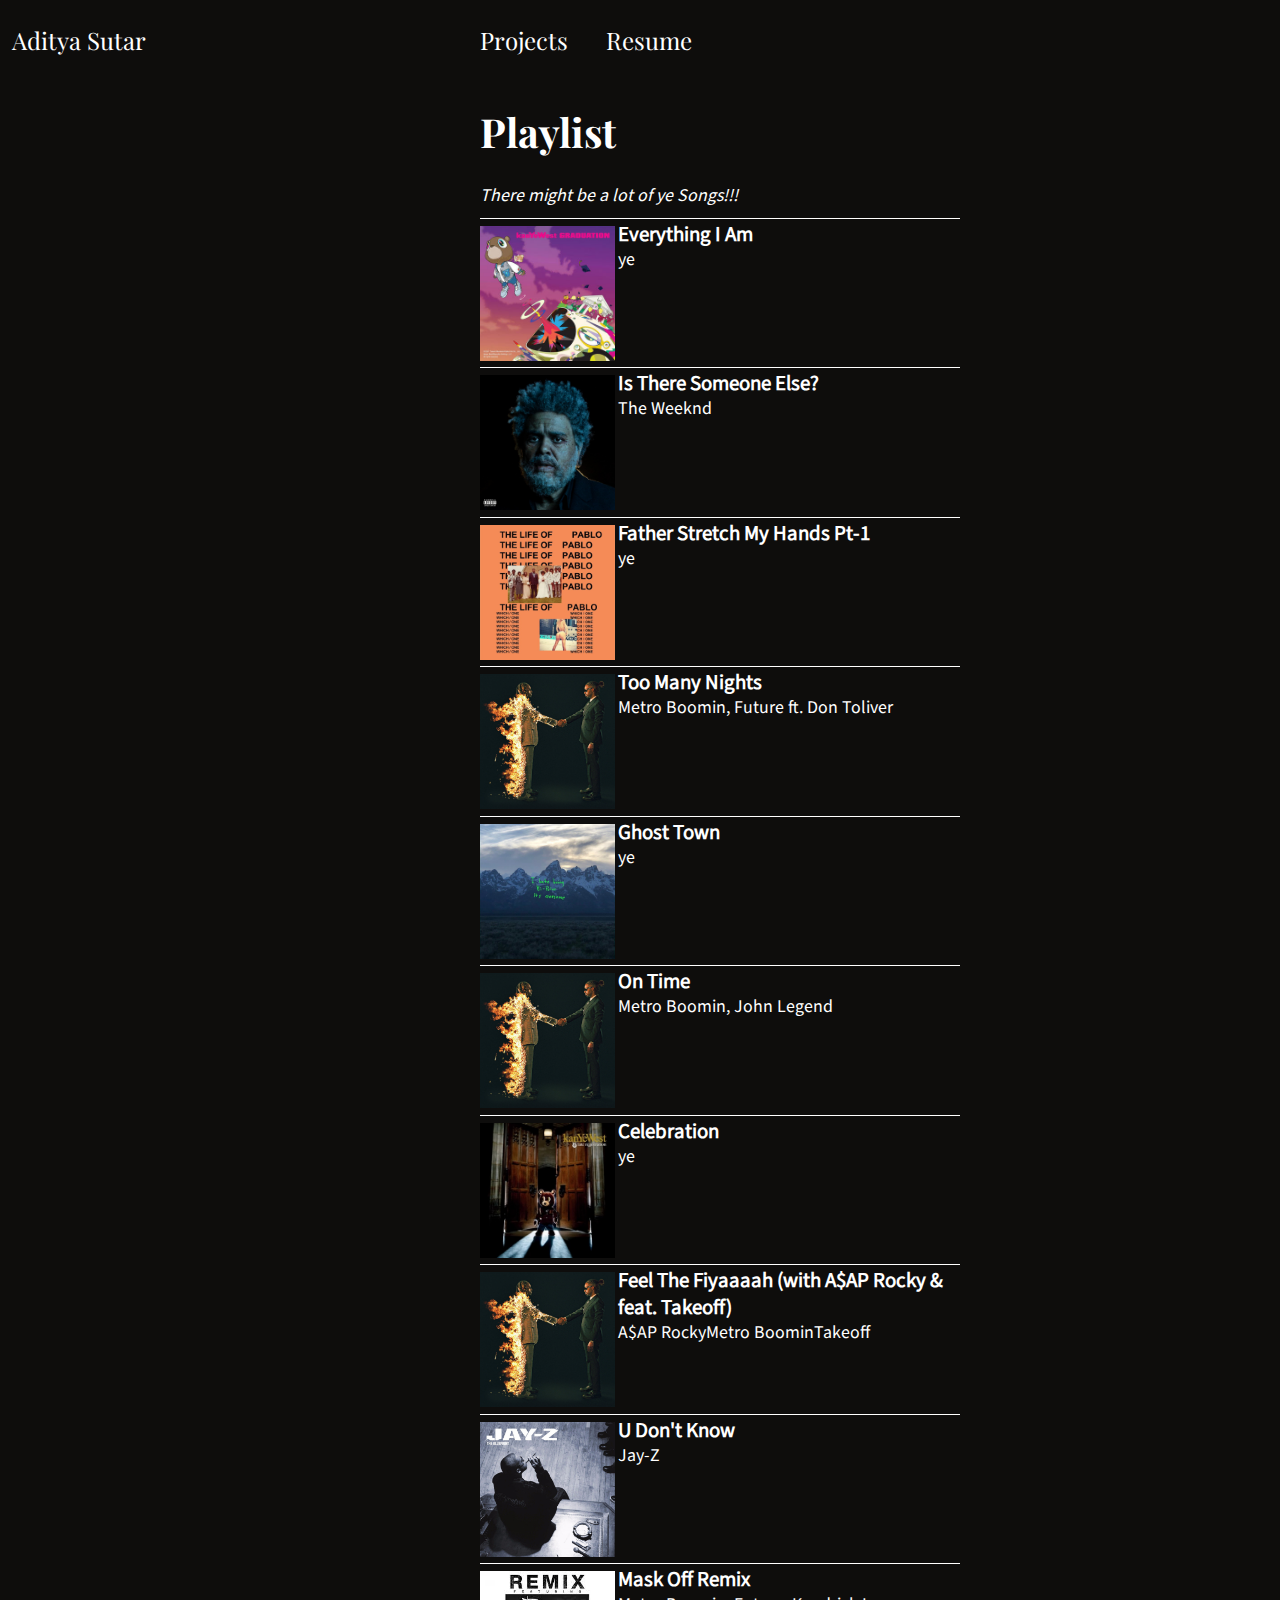
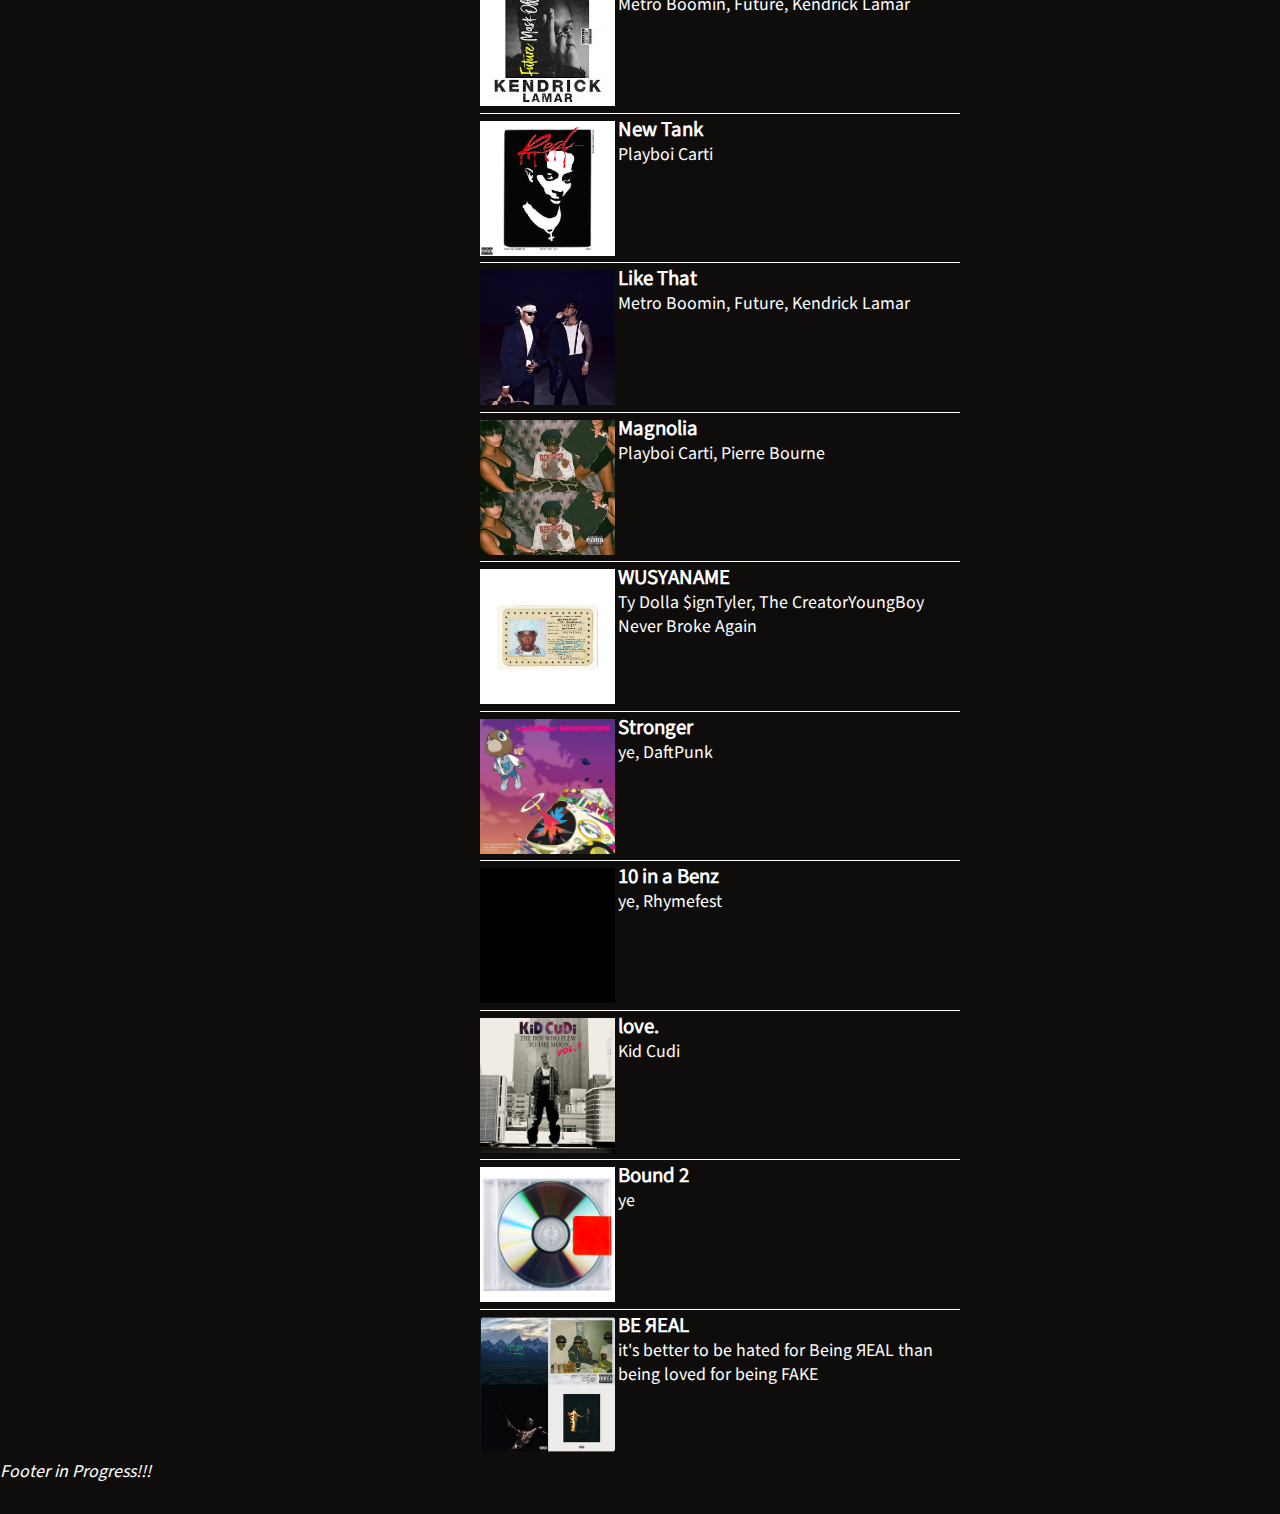
<file: playlist.html>
<!DOCTYPE html>
<html lang="en">
<head>
    <meta charset="UTF-8">
    <meta name="viewport" content="width=device-width, initial-scale=1.0">
    <meta name="description" content="Personal Portfolio of Aditya Sutar">
    <link rel="icon" type="image/x-icon" href="../favicon_io/favicon.ico">
    <link rel="preconnect" href="https://fonts.googleapis.com">
    <link rel="preconnect" href="https://fonts.gstatic.com" crossorigin>
    <link href="https://fonts.googleapis.com/css2?family=Chocolate+Classical+Sans&display=swap" rel="stylesheet">
    <link href="https://fonts.googleapis.com/css2?family=Inter:wght@100..900&family=Playfair+Display:ital,wght@0,400..900;1,400..900&display=swap" rel="stylesheet">
    <link rel="stylesheet" href="style.css">
    <link rel="stylesheet" href="https://fonts.googleapis.com/css2?family=Material+Symbols+Outlined:opsz,wght,FILL,GRAD@20..48,100..700,0..1,-50..200" />
    <title>ADS | Playlist</title>
</head>
<body>
    <div class="mediabox">
        <div class="container">
            <div class="item1">
                <a class="aditya_sutar" href="./home/index.html">Aditya Sutar</a>
            </div>

            <nav class="item2">
                <ul>
                    <li><a class="nav_links" href="">Projects</a></li>
                    <li><a class="nav_links" href="">Resume</a></li>
                </ul>
            </nav>
        </div>
            
        <div class="playlist_wrapper">
            <div class="item3">
                <h1>Playlist</h1>
                <p style="font-style: italic; margin-bottom: 2.5%; padding: 0;">There might be a lot of ye Songs!!!</p>
                <a href="https://open.spotify.com/track/0NrtwAmRAdLxua31SzHvXr?si=ca90d6972c7b4ebf" target="_blank" class="plainlink">
                    <div class="content">
                        <figure>
                            <img class="" loading="lazy" src="/favicon_io/Graduation_(album).jpg" style="color: transparent;" width="1533" height="1533">
                        </figure>
                        <div class="h3">
                            <h3 class="wriiten_matter">
                                Everything I Am
                            </h3>
                            <p>ye</p>
                        </div>
                    </div>
                </a>
                
                <a href="https://open.spotify.com/track/0mL82sxCRjrs3br407IdJh?si=1b13201634c741ee" target="_blank" class="plainlink">
                    <div class="content">
                        <figure>
                            <img class="" loading="lazy" src="/favicon_io/dawnfm.jpg" style="color: transparent;" width="1533" height="1533">
                        </figure>
                        <div class="h3">
                            <h3 class="wriiten_matter">
                                Is There Someone Else?
                            </h3>
                            <p>The Weeknd</p>
                        </div>
                    </div>
                </a>

                <a href="https://open.spotify.com/track/4KW1lqgSr8TKrvBII0Brf8?si=5af24fbc4dda48ef" target="_blank" class="plainlink">
                    <div class="content">
                        <figure>
                            <img class="" loading="lazy" src="/favicon_io/stpablo.jpg" style="color: transparent;" width="1533" height="1533">
                        </figure>
                        <div class="h3">
                            <h3 class="wriiten_matter">
                                Father Stretch My Hands Pt-1
                            </h3>
                            <p>ye</p>
                        </div>
                    </div>
                </a>
                
                <a href="https://open.spotify.com/track/2Hh3ETdQKrmSI3QS0hme7g?si=e2f657e1f8124477" target="_blank" class="plainlink">
                    <div class="content">
                        <figure>
                            <img class="" loading="lazy" src="/favicon_io/supes.jpg" style="color: transparent;" width="1533" height="1533">
                        </figure>
                        <div class="h3">
                            <h3 class="wriiten_matter">
                                Too Many Nights 
                            </h3>
                            <p>Metro Boomin, Future ft. Don Toliver</p>
                        </div>
                    </div>
                </a>

                <a href="https://open.spotify.com/track/7vgTNTaEz3CsBZ1N4YQalM?si=f04218c8af304220" target="_blank" class="plainlink">
                    <div class="content">
                        <figure>
                            <img class="" loading="lazy" src="/favicon_io/ghostown.jpg" style="background-color: transparent;" width="1533" height="1533">
                        </figure>
                        <div class="h3">
                            <h3 class="wriiten_matter">
                                Ghost Town 
                            </h3>
                            <p>ye</p>
                        </div>
                    </div>
                </a>

                <a href="https://open.spotify.com/track/0YFqKxV9uNu6LUeYkLOKRS?si=e3739d04a62642fd" target="_blank" class="plainlink">
                    <div class="content">
                        <figure>
                            <img class="" loading="lazy" src="/favicon_io/supes.jpg" style="background-color: transparent;" width="1533" height="1533">
                        </figure>
                        <div class="h3">
                            <h3 class="wriiten_matter">
                                On Time 
                            </h3>
                            <p>Metro Boomin, John Legend</p>
                        </div>
                    </div>
                </a>

                <a href="https://open.spotify.com/track/7jAxGkXU58FwNMjqoMahn7?si=1de7ed8d7f274993" target="_blank" class="plainlink">
                    <div class="content">
                        <figure>
                            <img class="" loading="lazy" src="/favicon_io/Late_registration_cd_cover.jpg" style="background-color: transparent;" width="1533" height="1533">
                        </figure>
                        <div class="h3">
                            <h3 class="wriiten_matter">
                                Celebration
                            </h3>
                            <p>ye</p>
                        </div>
                    </div>
                </a>

                <a href="https://open.spotify.com/track/3SsJ17EnPIu1B4GZshqjIS?si=0dc67e1ef22a4f6e" target="_blank" class="plainlink">
                    <div class="content">
                        <figure>
                            <img class="" loading="lazy" src="/favicon_io/supes.jpg" style="color: transparent;" width="1533" height="1533">
                        </figure>
                        <div class="h3">
                            <h3 class="wriiten_matter">
                                Feel The Fiyaaaah (with A$AP Rocky & feat. Takeoff) 
                            </h3>
                            <p>A$AP RockyMetro BoominTakeoff</p>
                        </div>
                    </div>
                </a>

                <a href="https://open.spotify.com/track/4O7oKy8YADaBrbehcPl0kE?si=3d289023cf204a1d" target="_blank" class="plainlink">
                    <div class="content">
                        <figure>
                            <img class="" loading="lazy" src="/favicon_io/uDontKnowJAyz.jpg" style="background-color: transparent;" width="1533" height="1533">
                        </figure>
                        <div class="h3">
                            <h3 class="wriiten_matter">
                                U Don't Know 
                            </h3>
                            <p>Jay-Z</p>
                        </div>
                    </div>
                </a>

                <a href="https://open.spotify.com/track/6dVZCbi9CYtD9LjAHXRjIG?si=f51e2d2509ed4b03" target="_blank" class="plainlink">
                    <div class="content">
                        <figure>
                            <img class="" loading="lazy" src="/favicon_io/maskoffKDOT.jpg" style="background-color: transparent;" width="1533" height="1533">
                        </figure>
                        <div class="h3">
                            <h3 class="wriiten_matter">
                                Mask Off Remix 
                            </h3>
                            <p>Metro Boomin, Future, Kendrick Lamar</p>
                        </div>
                    </div>
                </a>

                <a href="https://open.spotify.com/track/4txKMpsSfZRV6durPuHVq0?si=ad999cff6568435c" target="_blank" class="plainlink">
                    <div class="content">
                        <figure>
                            <img class="" loading="lazy" src="/favicon_io/cartired.jpg" style="background-color: transparent;" width="1533" height="1533">
                        </figure>
                        <div class="h3">
                            <h3 class="wriiten_matter">
                                New Tank 
                            </h3>
                            <p>Playboi Carti</p>
                        </div>
                    </div>
                </a>

                <a href="https://open.spotify.com/track/2tudvzsrR56uom6smgOcSf?si=64474c7b1e2d47e8" target="_blank" class="plainlink">
                    <div class="content">
                        <figure>
                            <img class="" loading="lazy" src="/favicon_io/likethta.png" style="color: transparent;" width="1533" height="1533">
                        </figure>
                        <div class="h3">
                            <h3 class="wriiten_matter">
                                Like That
                            </h3>
                            <p>Metro Boomin, Future, Kendrick Lamar</p>
                        </div>
                    </div>
                </a>

                <a href="https://open.spotify.com/track/1e1JKLEDKP7hEQzJfNAgPl?si=d749781ebcc14d4a" target="_blank" class="plainlink">
                    <div class="content">
                        <figure>
                            <img class="" loading="lazy" src="/favicon_io/magnolia.jpg" style="background-color: transparent;" width="1533" height="1533">
                        </figure>
                        <div class="h3">
                            <h3 class="wriiten_matter">
                                Magnolia 
                            </h3>
                            <p>Playboi Carti, Pierre Bourne</p>
                        </div>
                    </div>
                </a>

                <a href="https://open.spotify.com/track/5B0kgjHULYJhAQkK5XsMoC?si=7d4e03412b8244d7" target="_blank" class="plainlink">
                    <div class="content">
                        <figure>
                            <img class="" loading="lazy" src="/favicon_io/wusyaname.png" style="background-color: transparent;" width="1533" height="1533">
                        </figure>
                        <div class="h3">
                            <h3 class="wriiten_matter">
                                WUSYANAME
                            </h3>
                            <p>Ty Dolla $ignTyler, The CreatorYoungBoy Never Broke Again</p>
                        </div>
                    </div>
                </a>

                <a href="https://open.spotify.com/track/0j2T0R9dR9qdJYsB7ciXhf?si=59f6d3cc91a5452b" target="_blank" class="plainlink">
                    <div class="content">
                        <figure>
                            <img class="" loading="lazy" src="/favicon_io/Graduation_(album).jpg" style="color: transparent;" width="1533" height="1533">
                        </figure>
                        <div class="h3">
                            <h3 class="wriiten_matter">
                                Stronger
                            </h3>
                            <p>ye, DaftPunk</p>
                        </div>
                    </div>
                </a>

                <a href="https://youtu.be/daueUKfWGzk?si=bfNTY8N6XXqd1Il1" target="_blank" class="plainlink">
                    <div class="content">
                        <figure>
                            <img class="" loading="lazy" src="/favicon_io/donda.png" style="color: transparent;" width="1533" height="1533">
                        </figure>
                        <div class="h3">
                            <h3 class="wriiten_matter">
                                10 in a Benz
                            </h3>
                            <p>ye, Rhymefest</p>
                        </div>
                    </div>
                </a>

                <a href="https://open.spotify.com/track/5XFoaqV1Z8XaLJidchVWhh?si=a6fa5c5d70704bc1" target="_blank" class="plainlink">
                    <div class="content">
                        <figure>
                            <img class="" loading="lazy" src="/favicon_io/lovekidcudi.jpg" style="color: transparent;" width="1533" height="1533">
                        </figure>
                        <div class="h3">
                            <h3 class="wriiten_matter">
                                love.
                            </h3>
                            <p>Kid Cudi</p>
                        </div>
                    </div>
                </a>

                <a href="https://open.spotify.com/track/3sNVsP50132BTNlImLx70i?si=6afb41bb6cb04e09" target="_blank" class="plainlink">
                    <div class="content">
                        <figure>
                            <img class="" loading="lazy" src="/favicon_io/bound2.jpg" style="color: transparent;" width="1533" height="1533">
                        </figure>
                        <div class="h3">
                            <h3 class="wriiten_matter">
                                Bound 2
                            </h3>
                            <p>ye</p>
                        </div>
                    </div>
                </a>

                <a href="https://open.spotify.com/playlist/4EwNBKgdNxpPnZapUtktvl" target="_blank" class="plainlink">
                    <div class="content">
                        <figure>
                            <img class="" loading="lazy" src="/favicon_io/playlistpic.png" style="color: transparent;" width="1533" height="1533">
                        </figure>
                        <div class="h3">
                            <h3 class="wriiten_matter">
                                BE ЯEAL
                            </h3>
                            <p>it's better to be hated for Being ЯEAL than being loved for being FAKE</p>
                        </div>
                    </div>
                </a>

            </div>
        </div>    

        </div>
            <div class="item4">
                <p style="font-style: italic; margin-bottom: 2.5%; padding: 0;">
                    Footer in Progress!!!
                </p>
            </div>
        </div>
</body>
</html>
</file>
<file: style.css>
/* Base Styles */
* {
    font-family: "Chocolate Classical Sans", sans-serif;
    background-color: #0E0D0C;
    color: white;
    box-sizing: border-box;
    margin: 0;
    padding: 0;
}


body{
    min-width: 420px;
}

html {
    scroll-behavior: smooth;
}

.intro, .work1, .work2, .projects {
    font-size: clamp(1.5rem, 8vmin, 3.5rem);
    letter-spacing: -2px;
    color: white;
    padding-left: 2.5rem;
    padding-right: 2.5rem;
}

.intro1 {
    color: white;
    font-style: italic;
    font-family: "Playfair Display", serif;
    text-decoration-color: red;
}

.intro1:hover {
    color: red;
    transition: 0.3s ease-in-out;
}

.work {
    display: flex;
    flex-wrap: wrap;
    padding-top: 2rem;
}

.work1, .work2 {
    width: 50%;
    height: 98vh;
    color: #0E0D0C;
    border: 1rem solid transparent;
    background-color: rgb(255, 145, 0);
    text-align: center;
    justify-content: center;
    display: flex;
}

.work1{
    color: #FFE4E1;
}

.work2 {
    background-color: #15d41f;
    color: #FFE4E1;
}

.work1 div, .work2 div {
    width: 100%;
    text-align: center;
    background-color: inherit;
    color: inherit;
}

.work1:hover {
    background-color: #FFE4E1;
    color: rgb(255, 145, 0);
    border-color: rgb(255, 145, 0);
    transition: 0.2s;
}

.work2:hover {
    background-color: #FFE4E1;
    color: #15d41f;
    border-color: #15d41f;
    transition: 0.2s;
}

.work1 img, .work2 img {
    width: 100%;
    display: block;
    position: relative;
    background-color: transparent;
    align-items: center;
    justify-content: center;
}

.work1 img:hover, .work2 img:hover {
    transform: translateY(-15px);
    transition: 0.2s ease;
}

.intro {
    font-weight: 700;
    padding-top: 1%;
    padding-bottom: 1%;
}

.vanessa {
    display: grid;
    grid-template-columns: 2fr 2fr;
    grid-template-rows: 25dvh 25dvh 25dvh;
    grid-template-areas:
        'playlist empty'
        'resume empty'
        'footer empty';
}

/* Responsive styles */
@media (max-width: 768px) {
    .work1, .work2 {
        font-size: 1.45rem;
        width: 100%;
        height: auto;
    }

    .work1 img {
        width: 100%;
        margin: 0 auto;
    }

    .intro {
        font-size: 1.6rem;
        padding-left: 15px;
    }

    .vanessa {
        display: grid;
        grid-template-columns: 2fr;
        grid-template-rows: 1fr 1fr 1fr 1fr;
        grid-template-areas:
            'playlist'
            'resume'
            'empty'
            'footer';
    }
}

/* General Styles */
.playlist_wrapper {
    display: grid;
    grid-template-columns: 1.5fr 1.5fr 1fr;
    grid-template-areas: 'empty main';
}

.container {
    display: grid;
    grid-template-columns: 1.5fr 1.5fr 1fr;
    grid-template-rows: 100px;
    grid-template-areas: 'header header2';
}

@media (max-width: 600px) {
    .container {
        grid-template-columns: 1fr;
        grid-template-rows: 7dvh 7dvh;
        grid-template-areas:
            'header'
            'header2';
    }

    ul {
        padding-left: 2.5%;
    }

    .nav_links{
        padding-left: 2.5%;
    }

    .playlist_wrapper {
        grid-template-columns: 1fr;
        padding-left: 2.5%;
    }
}

.resume {
    grid-area: resume;
}

footer {
    grid-area: footer;
    align-content: center;
}

.playlist, .resume, .projects {
    width: 100%;
    text-align: center;
    align-content: center;
    font-size: clamp(2rem, 3rem, 4rem);
}

.playlist {
    background-color: aqua;
    color: rgb(253, 72, 72);
    border: 1rem solid transparent;
    text-decoration: none;
}

.playlist:hover {
    background-color: rgb(253, 72, 72);
    color: aqua;
    transition: 0.2s;
    border-color: aqua;
}

.resume {
    color: #0E0D0C;
    background-color: bisque;
    border: 1rem solid transparent;
    text-decoration: none;
}

.resume:hover {
    background-color: #0E0D0C;
    color: bisque;
    transition: 0.2s;
    border-color: bisque;
}

.projects {
    background-color: rgb(144, 61, 253);
    grid-area: empty;
    color: lightsalmon;
    text-decoration: none;
    border: 1rem solid transparent;
}

.projects:hover {
    background-color: lightsalmon;
    color: rgb(144, 61, 253);
    border-color: rgb(144, 61, 253);
    transition: 0.2s;
}

.item1, .item2, .item3, .item4 {
    background-color: #0E0D0C;
}

.item1 {
    grid-area: header;
    background-color: transparent;
    color: white;
    padding-left: 2.5%;
    margin-top: 5%;
}

.aditya_sutar {
    font-family: "Playfair Display", serif;
    font-size: clamp(1.5rem, 1rem, 5rem);
    text-decoration: none;
}

.item1:hover {
    color: red;
    transition: 0.2s;
}

.h3:hover {
    color: red;
}

.item2 {
    grid-area: header2;
}

.item3 {
    grid-area: main;
}

h1 {
    font-family: "Playfair Display", serif;
    font-size: clamp(2.5rem, 2rem, 6rem);
    margin-bottom: 5%;
    margin-top: 1%;
}

.item4 {
    grid-area: footer;
}

ul {
    list-style: none;
    padding: 0;
    margin: 0;
    margin-top: 5%;
}

.nav_links {
    font-family: "Playfair Display", serif;
    font-size: clamp(1.5rem, 1rem, 5rem);
    text-decoration: none;
    padding-right: 5%;
}

li:hover {
    color: red;
    transition: .2s;
}

li {
    display: inline;
    margin-right: 10px;
}

.plainlink {
    text-decoration: none;
}

.content {
    display: grid;
    align-items: start;
    grid-area: main;
    grid-template-columns: 1fr 5fr;
    border-top: 1px solid #fff;
}

h3, p {
    padding-left: 1%;
}

figure {
    display: flex;
    flex-direction: column;
    align-items: left;
    writing-mode: horizontal-tb;
}

figure img {
    display: flex;
    width: 15vh;
    margin: 0 auto;
    flex: 1 1 auto;
    order: 2;
    height: 15vh;
    margin-top: 5%;
    margin-bottom: 5%;
}

.written_matter {
    line-height: 1.4;
    margin: 0;
}

footer {
    text-align: center;
}
</file>
